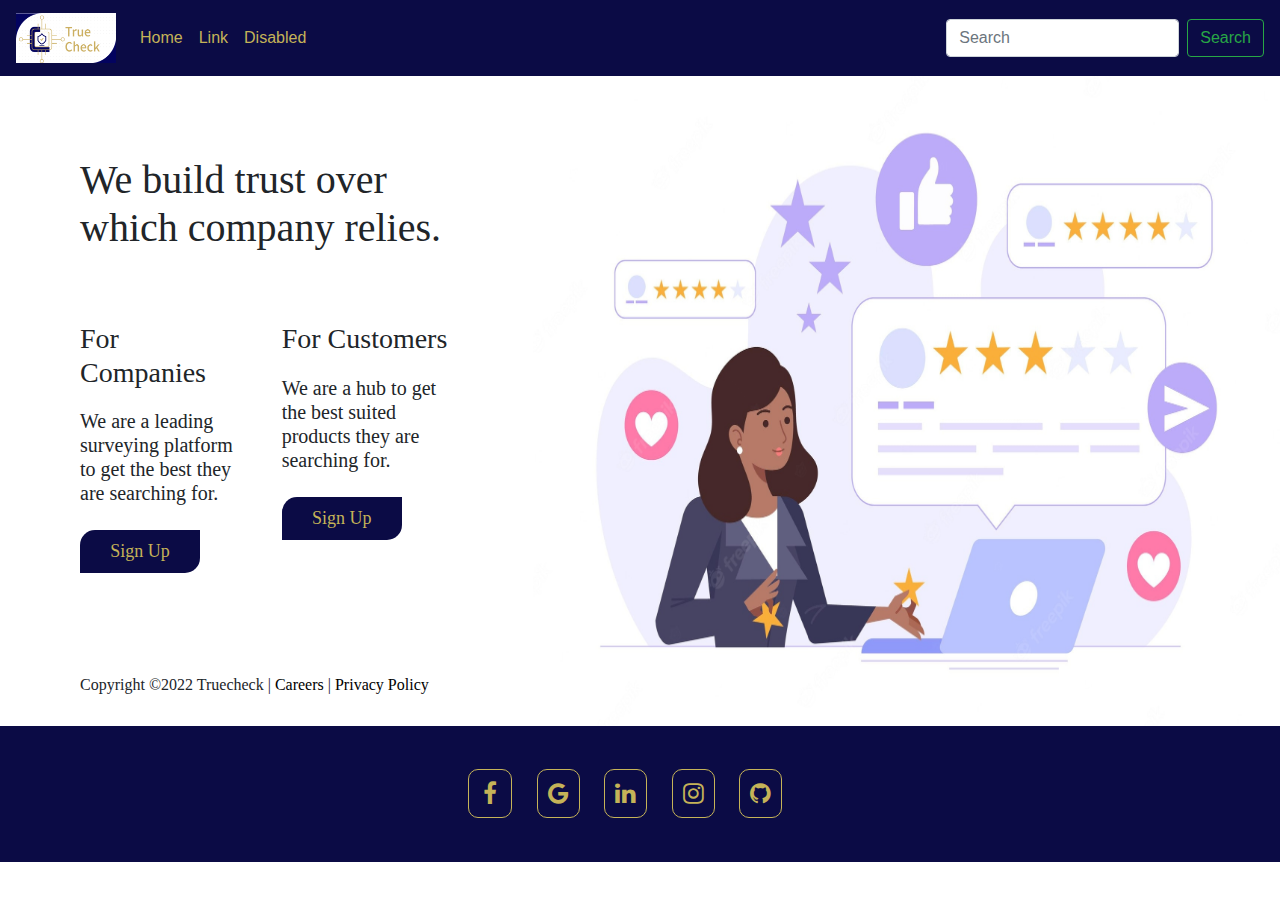
<file: index.html>
<html>
  <head>
    <title>Welcome to True Check</title>
    <link rel="icon" type="image/x-icon" href="images/true_check_logo_1.png">
    <link rel="stylesheet" href="https://cdn.jsdelivr.net/npm/bootstrap@4.0.0/dist/css/bootstrap.min.css" integrity="sha384-Gn5384xqQ1aoWXA+058RXPxPg6fy4IWvTNh0E263XmFcJlSAwiGgFAW/dAiS6JXm" crossorigin="anonymous">
    <script src="https://code.jquery.com/jquery-3.2.1.slim.min.js" integrity="sha384-KJ3o2DKtIkvYIK3UENzmM7KCkRr/rE9/Qpg6aAZGJwFDMVNA/GpGFF93hXpG5KkN" crossorigin="anonymous"></script>
    <script src="https://cdn.jsdelivr.net/npm/popper.js@1.12.9/dist/umd/popper.min.js" integrity="sha384-ApNbgh9B+Y1QKtv3Rn7W3mgPxhU9K/ScQsAP7hUibX39j7fakFPskvXusvfa0b4Q" crossorigin="anonymous"></script>
    <script src="https://cdn.jsdelivr.net/npm/bootstrap@4.0.0/dist/js/bootstrap.min.js" integrity="sha384-JZR6Spejh4U02d8jOt6vLEHfe/JQGiRRSQQxSfFWpi1MquVdAyjUar5+76PVCmYl" crossorigin="anonymous"></script>
    <link rel="stylesheet" href="https://cdnjs.cloudflare.com/ajax/libs/font-awesome/4.7.0/css/font-awesome.min.css">
    <style>
      #landing
      {
        background-image: url('images/home_back.jpg');
        background-size: 100% 100%;
        height: 650px;
      }
      #button
      {
        background-color:#0B0B45;
        color: #C5B358;
        border-top-left-radius:15px;
        border-bottom-right-radius: 15px;
        padding: 8px;
        width: 120px;
        border-style: none;
        outline-style: none;
        font-size: 18px;
      }
    </style>
  </head>
  <body>
      <nav class="navbar navbar-expand-lg navbar-light" style="background-color:#0B0B45;">
        <button class="navbar-toggler" type="button" data-toggle="collapse" data-target="#navbarTogglerDemo01" aria-controls="navbarTogglerDemo01" aria-expanded="false" aria-label="Toggle navigation">
          <span class="navbar-toggler-icon"></span>
        </button>
        <div class="collapse navbar-collapse" id="navbarTogglerDemo01">
          <a class="navbar-brand" href="#"><img src="images/true_check_logo_1.png" width='100' height='50'/></a>
          <ul class="navbar-nav mr-auto mt-2 mt-lg-0">
            <li class="nav-item">
              <a class="nav-link" href="#" style="color: #C5B358;">Home <span class="sr-only">(current)</span></a>
            </li>
            <li class="nav-item">
              <a class="nav-link" href="#" style="color: #C5B358;">Link</a>
            </li>
            <li class="nav-item">
              <a class="nav-link" href="#" style="color: #C5B358;">Disabled</a>
            </li>
          </ul>
          <form class="form-inline my-2 my-lg-0">
            <input class="form-control mr-sm-2" type="search" placeholder="Search" aria-label="Search">
            <button class="btn btn-outline-success my-2 my-sm-0" type="submit">Search</button>
          </form>
        </div>
      </nav>
      <div class="container-fluid">
        <div class="row">
          <div class="col-sm-5" style="height:650px; padding:80px; font-family:'Times in new roman';">
            <h1>We build trust over which company relies.</h1>
            <div class="row" style="margin-top:70px;">
              <div class="col-sm-6">
                <h3 style="margin-bottom:20px;">For Companies</h4>
                <h5 style="margin-bottom:25px;">We are a leading surveying platform to get the best they are searching for.</h5>
                <a href="company.html"><input type="button" value="Sign Up"  id="button"/></a>
              </div>
              <div class="col-sm-6">
                <h3 style="margin-bottom:20px;">For Customers</h4>
                <h5 style="margin-bottom:25px;">We are a hub to get the best suited products they are searching for.</h5>
                <a href="customer.html"><input type="button" value="Sign Up" id="button" /></a>
              </div>
            </div>
            <p style="margin-top:100px;">Copyright &copy;2022 Truecheck | <a href="#" style="text-decoration:none; color:black;">Careers</a> | <a href="#" style="text-decoration:none; color:black;">Privacy Policy</a></p>
          </div>
          <div class="col-sm-7" id="landing">
          </div>
        </div>
      </div>
<style>
  #foot
  {
      text-decoration: none;
      color:#C5B358;
      height:auto;
      width: auto;
      padding: 10px;
      font-size: 24px;
      margin: 10px;
      border: 1px solid #C5B358;
      border-radius: 10px;
  }
</style>


      <div class="container-fluid">
        <div class="row" style="background-color: #0B0B45; padding:50px;">
          <div class="col-sm-4"></div>
          <div class="col-sm-4">
            <a href="#" id="foot" style="padding-left:14px; padding-right:14px"><i class="fa fa-facebook"></i></a>
            <a href="#" id="foot"><i class="fa fa-google"></i></a>
            <a href="#" id="foot"><i class="fa fa-linkedin"></i></a>
            <a href="#" id="foot"><i class="fa fa-instagram"></i></a>
            <a href="#" id="foot"><i class="fa fa-github"></i></a>
          </div>
          <div class="col-sm-4"></div>
        </div>
        <div class="row">
        </div>
      </div>
  </body>
</html>
</file>
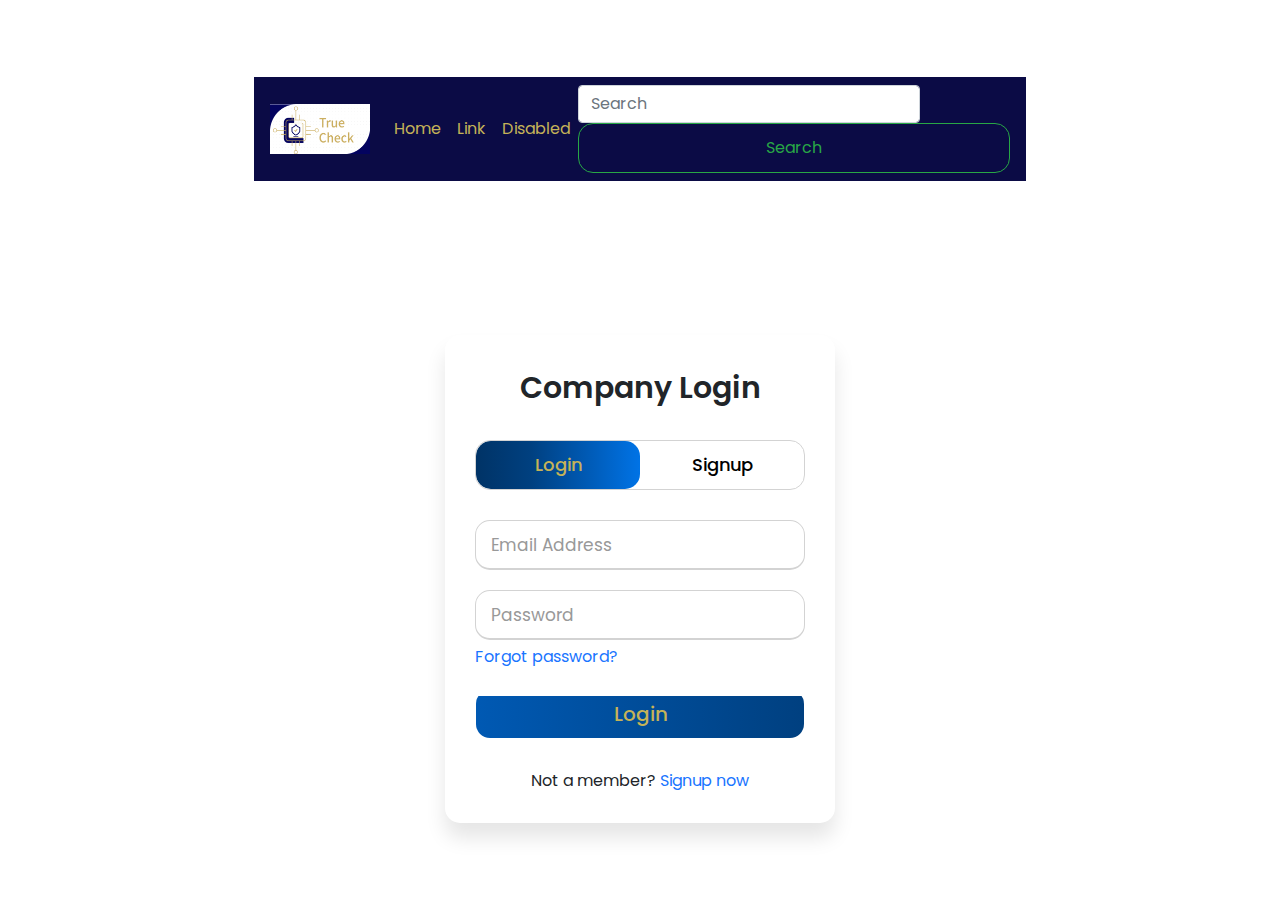
<file: company.html>
<html>
    <head>
        <title>Company</title>
        <link rel="icon" type="image/x-icon" href="images/true_check_logo_1.png">
        <link rel="stylesheet" href="css/style.css">
        <link rel="stylesheet" href="https://cdn.jsdelivr.net/npm/bootstrap@4.0.0/dist/css/bootstrap.min.css" integrity="sha384-Gn5384xqQ1aoWXA+058RXPxPg6fy4IWvTNh0E263XmFcJlSAwiGgFAW/dAiS6JXm" crossorigin="anonymous">
    </head>
    <body>
      
        <nav class="navbar navbar-expand-lg navbar-light" style="background-color:#0B0B45;">
            <button class="navbar-toggler" type="button" data-toggle="collapse" data-target="#navbarTogglerDemo01" aria-controls="navbarTogglerDemo01" aria-expanded="false" aria-label="Toggle navigation">
              <span class="navbar-toggler-icon"></span>
            </button>
            <div class="collapse navbar-collapse" id="navbarTogglerDemo01">
              <a class="navbar-brand" href="#"><img src="images/true_check_logo_1.png" width='100' height='50'/></a>
              <ul class="navbar-nav mr-auto mt-2 mt-lg-0">
                <li class="nav-item">
                  <a class="nav-link" href="index.html" style="color: #C5B358;">Home <span class="sr-only">(current)</span></a>
                </li>
                <li class="nav-item">
                  <a class="nav-link" href="#" style="color: #C5B358;">Link</a>
                </li>
                <li class="nav-item">
                  <a class="nav-link" href="#" style="color: #C5B358;">Disabled</a>
                </li>
              </ul>
              <form class="form-inline my-2 my-lg-0">
                <input class="form-control mr-sm-2" type="search" placeholder="Search" aria-label="Search">
                <button class="btn btn-outline-success my-2 my-sm-0" type="submit">Search</button>
              </form>
            </div>
          </nav>
      
        <div class="wrapper">
      <div class="title-text">
        <div class="title login">Company Login</div>
        <div class="title signup">Company Signup</div>
      </div>
      <div class="form-container">
        <div class="slide-controls">
          <input type="radio" name="slide" id="login" checked>
          <input type="radio" name="slide" id="signup">
          <label for="login" class="slide login">Login</label>
          <label for="signup" class="slide signup">Signup</label>
          <div class="slider-tab"></div>
        </div>
        <div class="form-inner">
          <form action="#" class="login">
            <div class="field">
              <input type="text" placeholder="Email Address" required>
            </div>
            <div class="field">
              <input type="password" placeholder="Password" required>
            </div>
            <div class="pass-link"><a href="#">Forgot password?</a></div>
            <div class="field btn">
              <div class="btn-layer"></div>
              <input type="submit" value="Login">
            </div>
            <div class="signup-link">Not a member? <a href="">Signup now</a></div>
          </form>
          <form action="#" class="signup">
            <div class="field">
              <input type="text" placeholder="Email Address" required>
            </div>
            <div class="field">
              <input type="password" placeholder="Password" required>
            </div>
            <div class="field">
              <input type="password" placeholder="Confirm password" required>
            </div>
            <div class="field btn">
              <div class="btn-layer"></div>
              <input type="submit" value="Signup">
            </div>
          </form>
        </div>
      </div>
    </div>

    </body>
    <script src="javascript/script.js"></script>
</html>
</file>
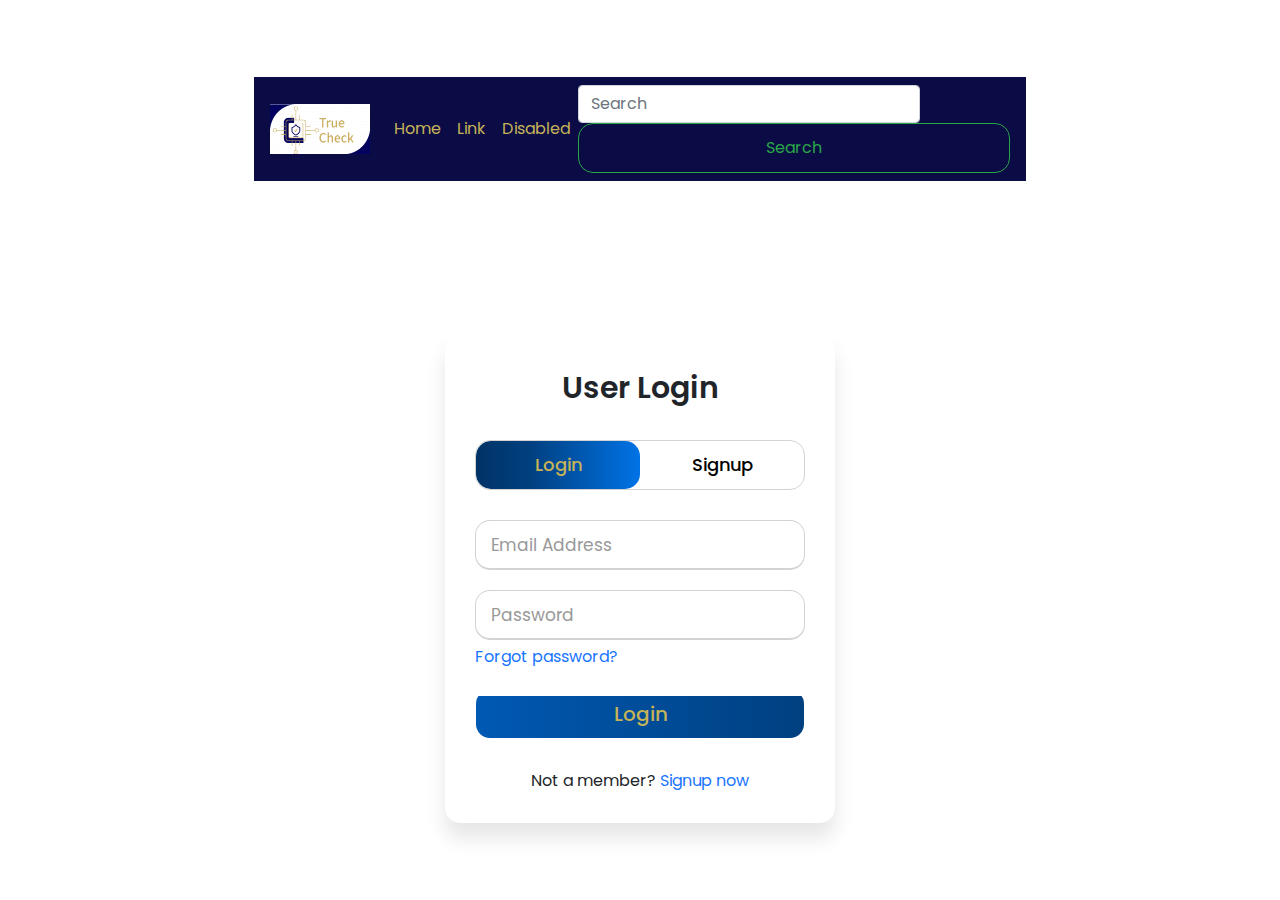
<file: customer.html>
<html>
    <head>
        <title>User</title>
        <link rel="icon" type="image/x-icon" href="images/true_check_logo_1.png">
        <link rel="stylesheet" href="css/style.css">
        <link rel="stylesheet" href="https://cdn.jsdelivr.net/npm/bootstrap@4.0.0/dist/css/bootstrap.min.css" integrity="sha384-Gn5384xqQ1aoWXA+058RXPxPg6fy4IWvTNh0E263XmFcJlSAwiGgFAW/dAiS6JXm" crossorigin="anonymous">
    </head>
    <body >
      
      <nav class="navbar navbar-expand-lg navbar-light" style="background-color:#0B0B45;">
        <button class="navbar-toggler" type="button" data-toggle="collapse" data-target="#navbarTogglerDemo01" aria-controls="navbarTogglerDemo01" aria-expanded="false" aria-label="Toggle navigation">
          <span class="navbar-toggler-icon"></span>
        </button>
        <div class="collapse navbar-collapse" id="navbarTogglerDemo01">
          <a class="navbar-brand" href="#"><img src="images/true_check_logo_1.png" width='100' height='50'/></a>
          <ul class="navbar-nav mr-auto mt-2 mt-lg-0">
            <li class="nav-item">
              <a class="nav-link" href="index.html" style="color: #C5B358;">Home <span class="sr-only">(current)</span></a>
            </li>
            <li class="nav-item">
              <a class="nav-link" href="#" style="color: #C5B358;">Link</a>
            </li>
            <li class="nav-item">
              <a class="nav-link" href="#" style="color: #C5B358;">Disabled</a>
            </li>
          </ul>
          <form class="form-inline my-2 my-lg-0">
            <input class="form-control mr-sm-2" type="search" placeholder="Search" aria-label="Search">
            <button class="btn btn-outline-success my-2 my-sm-0" type="submit">Search</button>
          </form>
        </div>
      </nav>
      
        <div class="wrapper">
      <div class="title-text">
        <div class="title login">User Login</div>
        <div class="title signup">User Signup</div>
      </div>
      <div class="form-container">
        <div class="slide-controls">
          <input type="radio" name="slide" id="login" checked>
          <input type="radio" name="slide" id="signup">
          <label for="login" class="slide login">Login</label>
          <label for="signup" class="slide signup">Signup</label>
          <div class="slider-tab"></div>
        </div>
        <div class="form-inner">
          <form action="#" class="login">
            <div class="field">
              <input type="text" placeholder="Email Address" required>
            </div>
            <div class="field">
              <input type="password" placeholder="Password" required>
            </div>
            <div class="pass-link"><a href="#">Forgot password?</a></div>
            <div class="field btn">
              <div class="btn-layer"></div>
              <input type="submit" value="Login">
            </div>
            <div class="signup-link">Not a member? <a href="">Signup now</a></div>
          </form>
          <form action="#" class="signup">
            <div class="field">
              <input type="text" placeholder="Email Address" required>
            </div>
            <div class="field">
              <input type="password" placeholder="Password" required>
            </div>
            <div class="field">
              <input type="password" placeholder="Confirm password" required>
            </div>
            <div class="field btn">
              <div class="btn-layer"></div>
              <input type="submit" value="Signup">
            </div>
          </form>
        </div>
      </div>
    </div>

    </body>
    <script src="javascript/script.js"></script>
</html>
</file>
<file: css/style.css>
@import url('https://fonts.googleapis.com/css?family=Poppins:400,500,600,700&display=swap');
*{
  margin: 0;
  padding: 0;
  box-sizing: border-box;
  font-family: 'Poppins', sans-serif;
}

html,body{
  display: grid;
  height: 100%;
  width: 100%;
  place-items: center;
  background-image: url('C:/Users/lenovo/Desktop/True_Check-master/sl.jpg');
  background-size: 100% 100%;  
}
::selection{
  background: #1a75ff;
  color: #fff;
}
.wrapper{
  overflow: hidden;
  max-width: 390px;
  background: #fff;
  padding: 30px;
  border-radius: 15px;
  box-shadow: 0px 15px 20px rgba(0,0,0,0.1);
}
.wrapper .title-text{
  display: flex;
  width: 200%;
}
.wrapper .title{
  width: 50%;
  font-size: 30px;
  font-weight: 600;
  text-align: center;
  transition: all 0.6s cubic-bezier(0.68,-0.55,0.265,1.55);
}
.wrapper .slide-controls{
  position: relative;
  display: flex;
  height: 50px;
  width: 100%;
  overflow: hidden;
  margin: 30px 0 10px 0;
  justify-content: space-between;
  border: 1px solid lightgrey;
  border-radius: 15px;
}
.slide-controls .slide{
  height: 100%;
  width: 100%;
  color: #C5B358;
  font-size: 18px;
  font-weight: 500;
  text-align: center;
  line-height: 48px;
  cursor: pointer;
  z-index: 1;
  transition: all 0.6s ease;
}
.slide-controls label.signup{
  color: #000;
}
.slide-controls .slider-tab{
  position: absolute;
  height: 100%;
  width: 50%;
  left: 0;
  z-index: 0;
  border-radius: 15px;
  background: -webkit-linear-gradient(left,#003366,#004080,#0059b3
, #0073e6);
  transition: all 0.6s cubic-bezier(0.68,-0.55,0.265,1.55);
}
input[type="radio"]{
  display: none;
}
#signup:checked ~ .slider-tab{
  left: 50%;
}
#signup:checked ~ label.signup{
  color: #C5B358;
  cursor: default;
  user-select: none;
}
#signup:checked ~ label.login{
  color: #000;
}
#login:checked ~ label.signup{
  color: #000;
}
#login:checked ~ label.login{
  cursor: default;
  user-select: none;
}
.wrapper .form-container{
  width: 100%;
  overflow: hidden;
}
.form-container .form-inner{
  display: flex;
  width: 200%;
}
.form-container .form-inner form{
  width: 50%;
  transition: all 0.6s cubic-bezier(0.68,-0.55,0.265,1.55);
}
.form-inner form .field{
  height: 50px;
  width: 100%;
  margin-top: 20px;
}
.form-inner form .field input{
  height: 100%;
  width: 100%;
  outline: none;
  padding-left: 15px;
  border-radius: 15px;
  border: 1px solid lightgrey;
  border-bottom-width: 2px;
  font-size: 17px;
  transition: all 0.3s ease;
}
.form-inner form .field input:focus{
  border-color: #1a75ff;
  /* box-shadow: inset 0 0 3px #fb6aae; */
}
.form-inner form .field input::placeholder{
  color: #999;
  transition: all 0.3s ease;
}
form .field input:focus::placeholder{
  color: #1a75ff;
}
.form-inner form .pass-link{
  margin-top: 5px;
}
.form-inner form .signup-link{
  text-align: center;
  margin-top: 30px;
}
.form-inner form .pass-link a,
.form-inner form .signup-link a{
  color: #1a75ff;
  text-decoration: none;
}
.form-inner form .pass-link a:hover,
.form-inner form .signup-link a:hover{
  text-decoration: underline;
}
form .btn{
  height: 50px;
  width: 100%;
  border-radius: 15px;
  position: relative;
  overflow: hidden;
}
form .btn .btn-layer{
  height: 100%;
  width: 300%;
  position: absolute;
  left: -100%;
  background: -webkit-linear-gradient(right,#003366,#004080,#0059b3
, #0073e6);
  border-radius: 15px;
  transition: all 0.4s ease;;
}
form .btn:hover .btn-layer{
  left: 0;
}
form .btn input[type="submit"]{
  height: 100%;
  width: 100%;
  z-index: 1;
  position: relative;
  background: none;
  border: none;
  color: #C5B358;
  padding-left: 0;
  border-radius: 15px;
  font-size: 20px;
  font-weight: 500;
  cursor: pointer;
}
</file>
